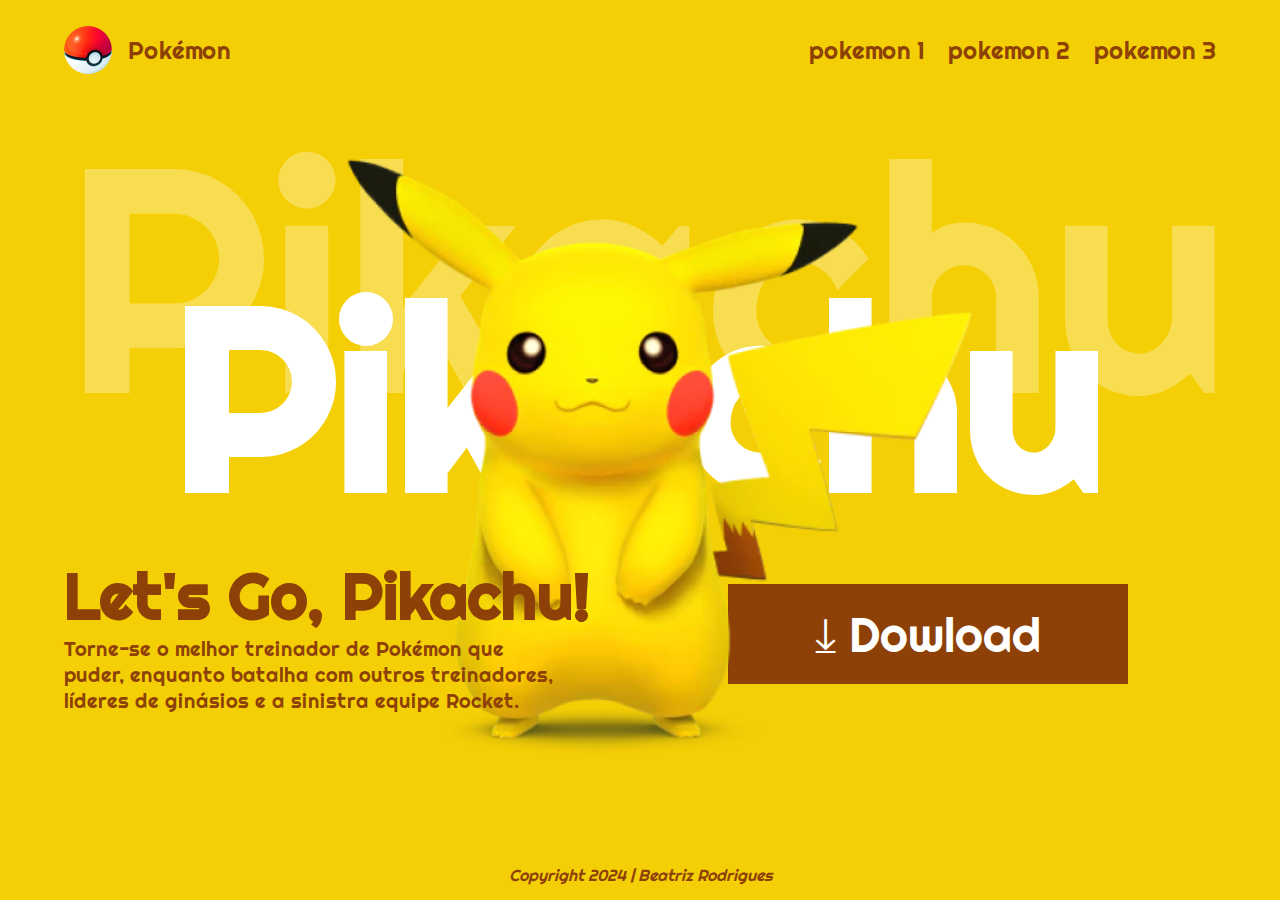
<file: index.html>
<!DOCTYPE html>
<html lang="en">
<head>
    <meta charset="UTF-8">
    <meta name="viewport" content="width=device-width, initial-scale=1.0">
    <link rel="preconnect" href="https://fonts.googleapis.com">
    <link rel="preconnect" href="https://fonts.gstatic.com" crossorigin>
    <link href="https://fonts.googleapis.com/css2?family=Righteous&display=swap" rel="stylesheet">
    <link rel="stylesheet" href="./style.css">
    <title>pikacu</title>
</head>
<body>
    <header>
        <a href="#">
            <img src="./img/poke-bola.png" alt="poke bola">
            <span>Pokémon</span>
        </a>
        <div>
            <a href="./pokemon1.html">pokemon 1</a>
            <a href="./pokemon2.html">pokemon 2</a>
            <a href="#">pokemon 3</a>
        </div>
    </header>

    <main>
        <div class="title">
            <h1>Pikachu</h1>
            <span>Pikachu</span>
        </div>
        <div class="container">
            <div class="description">
                <h2>Let's Go, Pikachu!</h2>
                <p>
                    Torne-se o melhor treinador de Pokémon que puder, enquanto batalha com outros treinadores, líderes de ginásios e a sinistra equipe Rocket.
                </p>
            </div>
            <div class="action">
                <a href="#">
                    &#10515; Dowload
                </a>
            </div>
        </div>
    </main>

    <footer>
        Copyright 2024 | Beatriz Rodrigues
    </footer>

    <img class="pikachu-image" src="./img/pikachu.png" alt="pikachu">
</body>
</html>
</file>
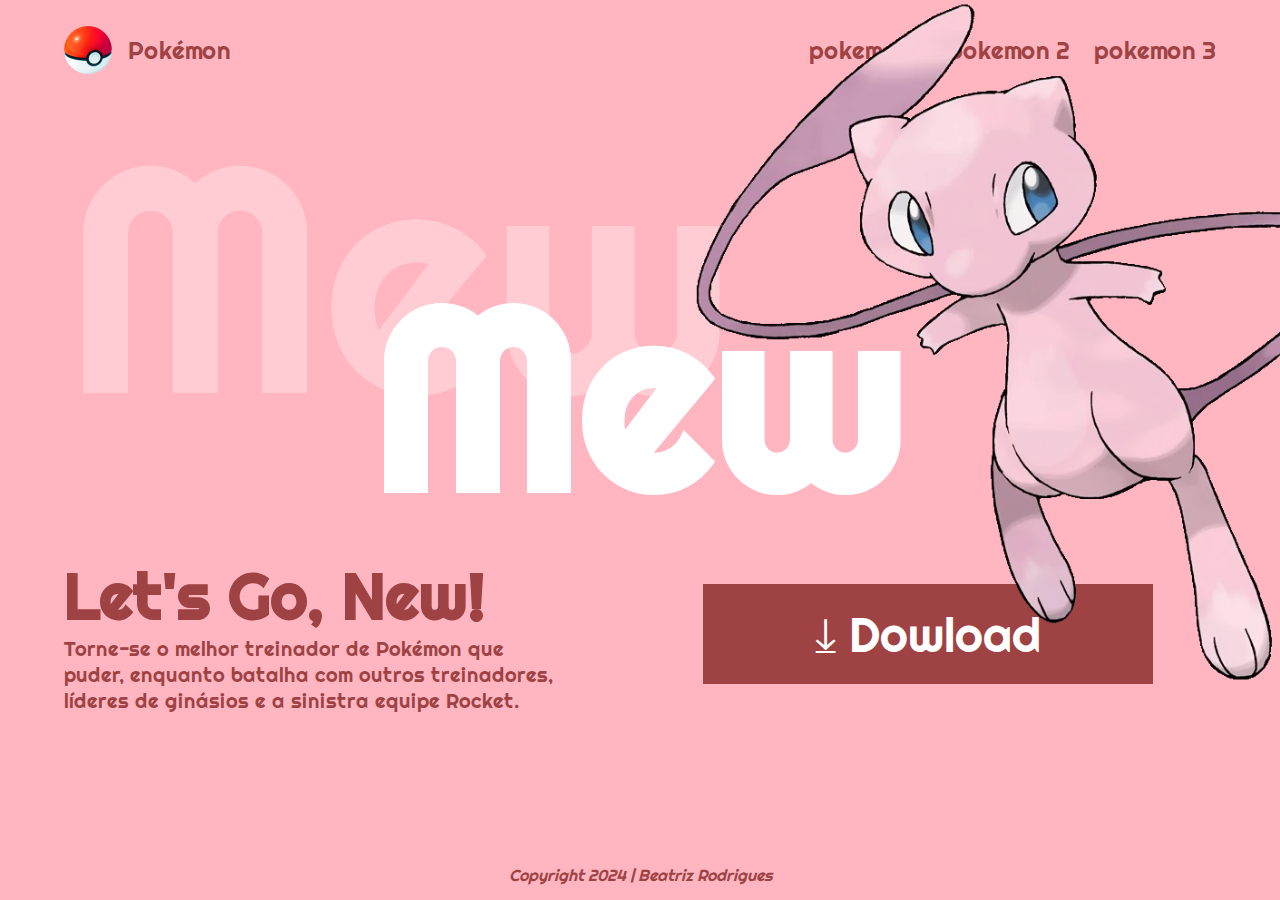
<file: pokemon1.html>
<!DOCTYPE html>
<html lang="en">
<head>
    <meta charset="UTF-8">
    <meta name="viewport" content="width=device-width, initial-scale=1.0">
    <link rel="preconnect" href="https://fonts.googleapis.com">
    <link rel="preconnect" href="https://fonts.gstatic.com" crossorigin>
    <link href="https://fonts.googleapis.com/css2?family=Righteous&display=swap" rel="stylesheet">
    <link rel="stylesheet" href="./pokemon1.css">
    <title>Mew</title>
</head>
<body>
    <header>
        <a href="#">
            <img src="./img/poke-bola.png" alt="poke bola">
            <span>Pokémon</span>
        </a>
        <div>
            <a href="./pokemon1.html">pokemon 1</a>
            <a href="./pokemon2.html">pokemon 2</a>
            <a href="#">pokemon 3</a>
        </div>
    </header>

    <main>
        <div class="title">
            <h1>Mew</h1>
            <span>Mew</span>
        </div>
        <div class="container">
            <div class="description">
                <h2>Let's Go, New!</h2>
                <p>
                    Torne-se o melhor treinador de Pokémon que puder, enquanto batalha com outros treinadores, líderes de ginásios e a sinistra equipe Rocket.
                </p>
            </div>
            <div class="action">
                <a href="#">
                    &#10515; Dowload
                </a>
            </div>
        </div>
    </main>

    <footer>
        Copyright 2024 | Beatriz Rodrigues
    </footer>
    <img class="mew-image" src="./img/Mew.webp" alt="Mew">
</body>
</html>
</file>
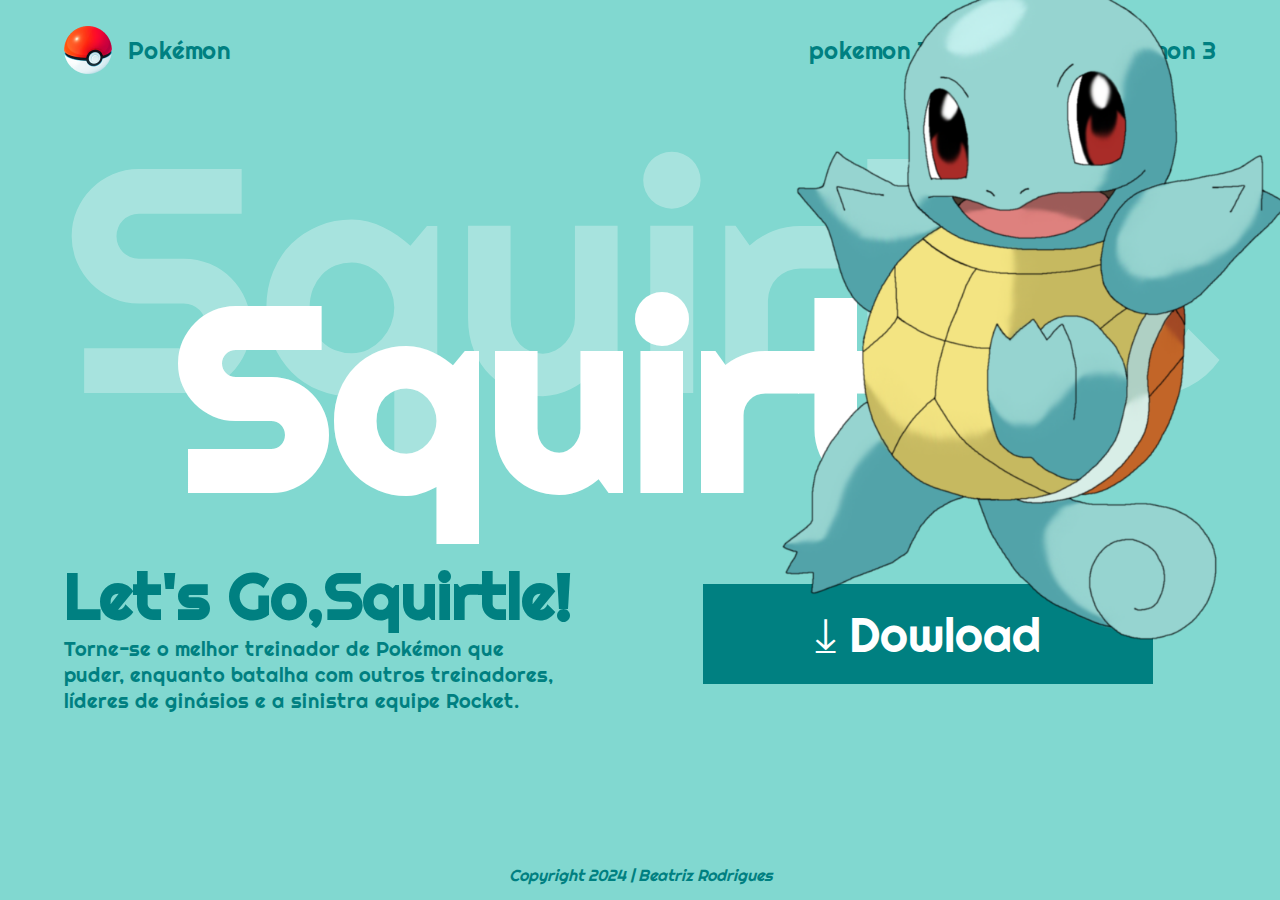
<file: pokemon2.html>
<!DOCTYPE html>
<html lang="en">
<head>
    <meta charset="UTF-8">
    <meta name="viewport" content="width=device-width, initial-scale=1.0">
    <link rel="preconnect" href="https://fonts.googleapis.com">
    <link rel="preconnect" href="https://fonts.gstatic.com" crossorigin>
    <link href="https://fonts.googleapis.com/css2?family=Righteous&display=swap" rel="stylesheet">
    <link rel="stylesheet" href="./pokemon2.css">
    <title>Pokémon</title>
</head>
<body>
    <header>
        <a href="#">
            <img src="./img/poke-bola.png" alt="poke bola">
            <span>Pokémon</span>
        </a>
        <div>
            <a href="./pokemon1.html">pokemon 1</a>
            <a href="./pokemon2.html">pokemon 2</a>
            <a href="#">pokemon 3</a>
        </div>
    </header>

    <main>
        <div class="title">
            <h1>Squirtle</h1>
            <span>Squirtle</span>
        </div>
        <div class="container">
            <div class="description">
                <h2>Let's Go,Squirtle!</h2>
                <p>
                    Torne-se o melhor treinador de Pokémon que puder, enquanto batalha com outros treinadores, líderes de ginásios e a sinistra equipe Rocket.
                </p>
            </div>
            <div class="action">
                <a href="#">
                    &#10515; Dowload
                </a>
            </div>
        </div>
    </main>

    <footer>
        Copyright 2024 | Beatriz Rodrigues
    </footer>
    <img class="mew-image" src="./img/bicho azul.png" alt="Mew">
</body>
</html>
</file>
<file: style.css>
* {
    margin: 0;
    padding: 0;
    box-sizing: border-box;
}

a {
    text-decoration: none;
    color: inherit;
}

:root {
    --primary-color: #F5cf06;
    --secondary-color: #8E4106;

}

body {
    height: 100vh;
    background-color: var(--primary-color);
    display: flex;
    flex-direction: column;
    padding-inline: 64px;
    font-family: "Righteous", sans-serif;
}

header {
    display: flex;
    height: 100px;
    justify-content: space-between;
}

header div {
    display: flex;
    gap: 24px;
}

header a {
    gap: 16px;
    display: flex;
    align-items: center;
    height: 100%;
    font-size: 24px;
    color: var(--secondary-color);
}

main {
    flex-grow: 1;
    display: flex;
    flex-direction: column;
    justify-content: center;
}

.title {
    color: white;
    text-align: center;
    position: relative;
}

.title h1 {
    font-size: 20vw;
}

.title span {
    position: absolute;
    font-size: 25vw;
    top: -50%;
    left: 0;
    opacity: 0.3;
}

.container {
    display: flex;
}

.description {
    width: 50%;
    color: var(--secondary-color);
    z-index: 1;
}

.description h2 {
    font-size: 64px;
}

.description p {
    font-size: 20px;
    width: 500px;
}

.action {
    width: 50%;
    display: flex;
    justify-content: center;
    align-items: center;
}

.action a{
    background-color: #8E4106;
    height: 100px;
    width: 400px;
    display: flex;
    justify-content: center;
    align-items: center;
    color: white;
    font-size: 48px;
}

footer {
    height: 50px;
    display: flex;
    justify-content: center;
    align-items: center;
    color: var(--secondary-color);
    font-style: italic;
}

.pikachu-image {
    position: absolute;
    top: 50%;
    left: 50%;
    transform: translate(-50%, -50%);
    height: 75vh;
}
</file>
<file: pokemon1.css>
* {
    margin: 0;
    padding: 0;
    box-sizing: border-box;
}

a {
    text-decoration: none;
    color: inherit;
}

:root {
    --primary-color: #ffb6c1;
    --secondary-color: #9e4244;

}

body {
    height: 100vh;
    background-color: var(--primary-color);
    display: flex;
    flex-direction: column;
    padding-inline: 64px;
    font-family: "Righteous", sans-serif;
}

header {
    display: flex;
    height: 100px;
    justify-content: space-between;
}

header div {
    display: flex;
    gap: 24px;
}

header a {
    gap: 16px;
    display: flex;
    align-items: center;
    height: 100%;
    font-size: 24px;
    color: var(--secondary-color);
}

main {
    flex-grow: 1;
    display: flex;
    flex-direction: column;
    justify-content: center;
}

.title {
    color: white;
    text-align: center;
    position: relative;
}

.title h1 {
    font-size: 20vw;
}

.title span {
    position: absolute;
    font-size: 25vw;
    top: -50%;
    left: 0;
    opacity: 0.3;
}

.container {
    display: flex;
}

.description {
    width: 50%;
    color: var(--secondary-color);
    z-index: 1;
}

.description h2 {
    font-size: 64px;
}

.description p {
    font-size: 20px;
    width: 500px;
}

.action {
    width: 50%;
    display: flex;
    justify-content: center;
    align-items: center;
}

.action a{
    background-color: #9e4244;
    height: 100px;
    width: 450px;
    display: flex;
    justify-content: center;
    align-items: center;
    color: white;
    font-size: 48px;
}

footer {
    height: 50px;
    display: flex;
    justify-content: center;
    align-items: center;
    color: var(--secondary-color);
    font-style: italic;
}

.mew-image {
    position: absolute;
    top: 23%;
    left: 70%;
    transform: translate(-30%, -30%);
    height: 75vh;
}
</file>
<file: pokemon2.css>
* {
    margin: 0;
    padding: 0;
    box-sizing: border-box;
}

a {
    text-decoration: none;
    color: inherit;
}

:root {
    --primary-color: #81d8d0;
    --secondary-color: #008081;

}

body {
    height: 100vh;
    background-color: var(--primary-color);
    display: flex;
    flex-direction: column;
    padding-inline: 64px;
    font-family: "Righteous", sans-serif;
}

header {
    display: flex;
    height: 100px;
    justify-content: space-between;
}

header div {
    display: flex;
    gap: 24px;
}

header a {
    gap: 16px;
    display: flex;
    align-items: center;
    height: 100%;
    font-size: 24px;
    color: var(--secondary-color);
}

main {
    flex-grow: 1;
    display: flex;
    flex-direction: column;
    justify-content: center;
}

.title {
    color: white;
    text-align: center;
    position: relative;
    font-size: smal;
}

.title h1 {
    font-size: 20vw;
}

.title span {
    position: absolute;
    font-size: 25vw;
    top: -50%;
    left: 0;
    opacity: 0.3;
}

.container {
    display: flex;
}

.description {
    width: 50%;
    color: var(--secondary-color);
    z-index: 1;
}

.description h2 {
    font-size: 64px;
}

.description p {
    font-size: 20px;
    width: 500px;
}

.action {
    width: 50%;
    display: flex;
    justify-content: center;
    align-items: center;
}

.action a{
    background-color: #008081;
    height: 100px;
    width: 450px;
    display: flex;
    justify-content: center;
    align-items: center;
    color: white;
    font-size: 48px;
}

footer {
    height: 50px;
    display: flex;
    justify-content: center;
    align-items: center;
    color: var(--secondary-color);
    font-style: italic;
}

.mew-image {
    position: absolute;
    top: 20%;
    left: 70%;
    transform: translate(-30%, -30%);
    height: 75vh;
}
</file>
